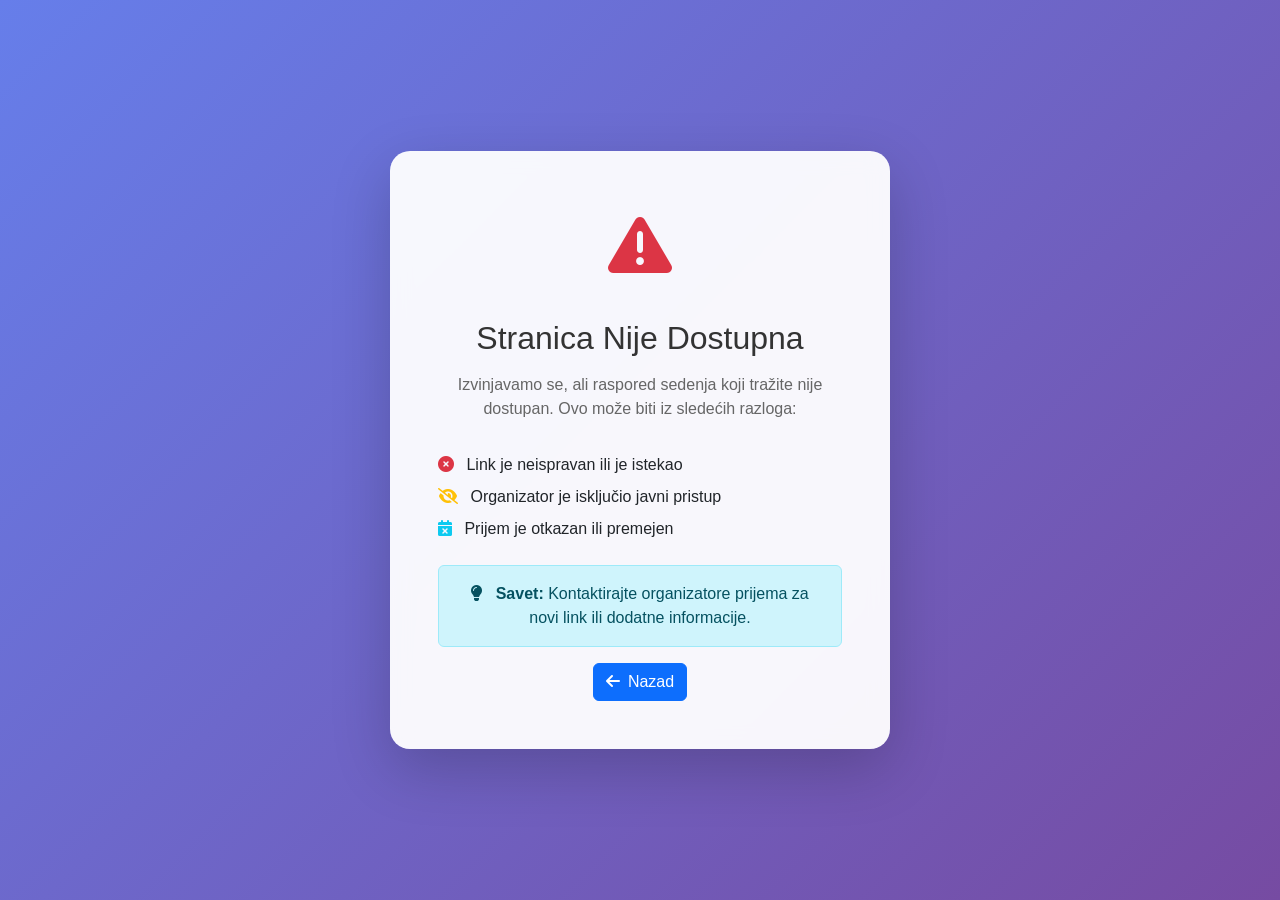
<file: templates/public_not_found.html>
<!DOCTYPE html>
<html lang="sr">
<head>
    <meta charset="UTF-8">
    <meta name="viewport" content="width=device-width, initial-scale=1.0">
    <title>Stranica Nije Pronađena - Svečani Prijemi</title>
    <link href="https://cdn.jsdelivr.net/npm/bootstrap@5.1.3/dist/css/bootstrap.min.css" rel="stylesheet">
    <link href="https://cdnjs.cloudflare.com/ajax/libs/font-awesome/6.0.0/css/all.min.css" rel="stylesheet">
    <style>
        body {
            background: linear-gradient(135deg, #667eea 0%, #764ba2 100%);
            min-height: 100vh;
            display: flex;
            align-items: center;
            font-family: 'Segoe UI', Tahoma, Geneva, Verdana, sans-serif;
        }
        
        .error-container {
            background: rgba(255, 255, 255, 0.95);
            backdrop-filter: blur(10px);
            border-radius: 20px;
            padding: 3rem;
            text-align: center;
            box-shadow: 0 20px 60px rgba(0, 0, 0, 0.2);
            max-width: 500px;
            margin: 0 auto;
        }
        
        .error-icon {
            font-size: 4rem;
            color: #dc3545;
            margin-bottom: 1.5rem;
        }
        
        .error-title {
            color: #333;
            margin-bottom: 1rem;
        }
        
        .error-text {
            color: #666;
            margin-bottom: 2rem;
        }
    </style>
</head>
<body>
    <div class="container">
        <div class="error-container">
            <div class="error-icon">
                <i class="fas fa-exclamation-triangle"></i>
            </div>
            
            <h2 class="error-title">Stranica Nije Dostupna</h2>
            
            <p class="error-text">
                Izvinjavamo se, ali raspored sedenja koji tražite nije dostupan. 
                Ovo može biti iz sledećih razloga:
            </p>
            
            <div class="text-start mb-4">
                <ul class="list-unstyled">
                    <li class="mb-2">
                        <i class="fas fa-times-circle text-danger me-2"></i>
                        Link je neispravan ili je istekao
                    </li>
                    <li class="mb-2">
                        <i class="fas fa-eye-slash text-warning me-2"></i>
                        Organizator je isključio javni pristup
                    </li>
                    <li class="mb-2">
                        <i class="fas fa-calendar-times text-info me-2"></i>
                        Prijem je otkazan ili premejen
                    </li>
                </ul>
            </div>
            
            <div class="alert alert-info" role="alert">
                <i class="fas fa-lightbulb me-2"></i>
                <strong>Savet:</strong> Kontaktirajte organizatore prijema za novi link ili dodatne informacije.
            </div>
            
            <a href="javascript:history.back()" class="btn btn-primary">
                <i class="fas fa-arrow-left me-2"></i>Nazad
            </a>
        </div>
    </div>
</body>
</html>
</file>
